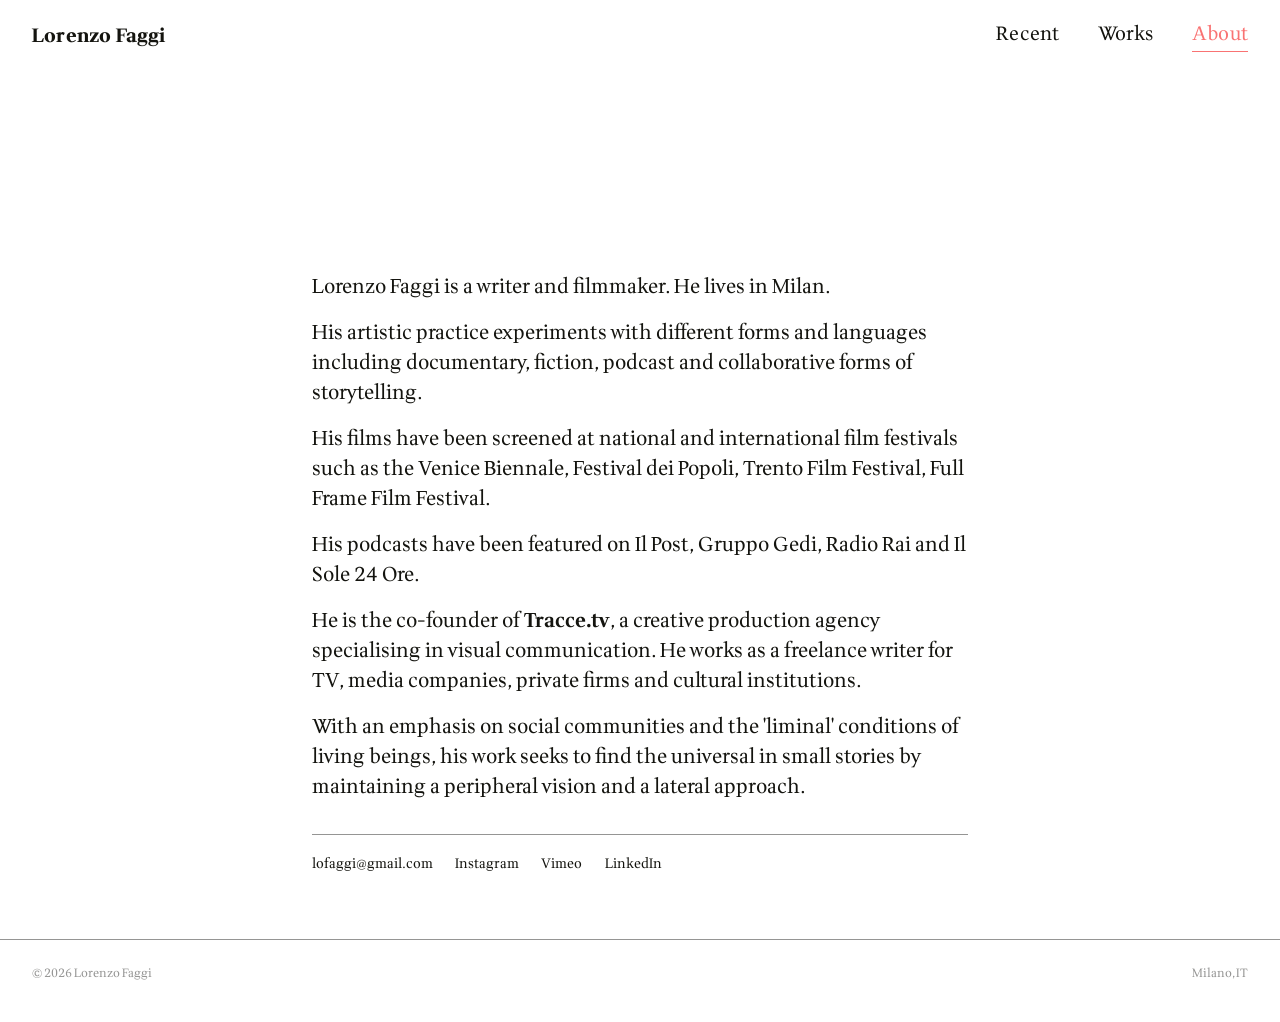
<file: about.html>
<!DOCTYPE html>
<html lang="it">
<head>
  <meta charset="UTF-8">
  <meta name="viewport" content="width=device-width, initial-scale=1">
  <title>Lorenzo Faggi — About</title>
  <meta name="description" content="Biografia e contatti.">

  <link rel="preconnect" href="https://fonts.googleapis.com">
  <link rel="preconnect" href="https://fonts.gstatic.com" crossorigin>
  <link href="https://fonts.googleapis.com/css2?family=Wittgenstein:ital,wght@0,400..900;1,400..900&display=swap" rel="stylesheet">

  <link rel="stylesheet" href="css/style.css">
</head>
<body>

  <header class="site-header">
    <a href="index.html" class="site-logo">Lorenzo Faggi</a>
    <button class="nav-toggle" aria-label="Apri menu" aria-expanded="false">
      <span></span><span></span><span></span>
    </button>
    <nav class="site-nav">
      <a href="index.html">Recent</a>
      <a href="works.html">Works</a>
      <a href="about.html" aria-current="page">About</a>
    </nav>
  </header>

  <main>
  <section class="about-wrap">      

    <div class="about-text">
      <p>Lorenzo Faggi is a writer and filmmaker. He lives in Milan.</p> 
      <p>His artistic practice experiments with different forms and languages including documentary, fiction, podcast and collaborative forms of storytelling.</p> 
      <p>His films have been screened at national and international film festivals such as the Venice Biennale, Festival dei Popoli, Trento Film Festival, Full Frame Film Festival.</p>
      <p>His podcasts have been featured on Il Post, Gruppo Gedi, Radio Rai and Il Sole 24 Ore.</p>
      <p>He is the co-founder of <a href="https://tracce.tv/" target="_blank" rel="noopener noreferrer" class="tracce-link">Tracce.tv</a>, a creative production agency specialising in visual communication. He works as a freelance writer for TV, media companies, private firms and cultural institutions.</p>
      <p>With an emphasis on social communities and the 'liminal' conditions of living beings, his work seeks to find the universal in small stories by maintaining a peripheral vision and a lateral approach.</p>

      <div class="contact-list">
        <a href="mailto:lofaggi@gmail.com">lofaggi@gmail.com</a>
        <a href="https://www.instagram.com/lofaggi/">Instagram</a>
        <a href="https://vimeo.com/leallettantipromesse">Vimeo</a>
        <a href="https://www.linkedin.com/in/lorenzo-faggi-826b391a/">LinkedIn</a>
      </div>
    </div>
  </section>
</main>

  <footer class="site-footer">
    <span>© 2026 Lorenzo Faggi</span>
    <span>Milano, IT</span>
  </footer>

  <script src="js/script.js"></script>
</body>
</html>
</file>
<file: css/style.css>
/* ============================================================
   STYLE.CSS
   Foglio di stile principale del sito.
   Diviso in sezioni con commenti, così puoi orientarti anche
   se non conosci bene il CSS. Cerca i titoli in MAIUSCOLO.
   ============================================================ */

/* ---------- 1. VARIABILI (design tokens) ----------
   Cambia i colori/font qui e si aggiornano su tutto il sito. */
:root {
  --paper: #FFFFFF;       /* sfondo generale, carta chiara */
  --paper-2: #FFFFFF;     /* sfondo leggermente più scuro (footer, hover) */
  --ink: #14140F;         /* testo principale, quasi nero */
  --ink-soft: #959594;    /* testo secondario / didascalie */
  --line: #959594;        /* linee sottili, bordi */
  --accent: #f97373;      /* verde-processo, colore di accento */
  --accent-ink: #EFEEE7;  /* testo sopra l'accento */

  --font-display: "Wittgenstein", Georgia, serif;
  --font-body: "Wittgenstein", -apple-system, sans-serif;
  --font-mono: "Wittgenstein", "Courier New", monospace;

  --gap: clamp(1rem, 2.5vw, 2.5rem);
  --nav-h: 4.5rem;
}

/* ---------- 2. RESET DI BASE ---------- */
* { box-sizing: border-box; }
html { scroll-behavior: smooth; }
@media (prefers-reduced-motion: reduce) {
  html { scroll-behavior: auto; }
  * { animation-duration: 0.01ms !important; transition-duration: 0.01ms !important; }
}

body {
  margin: 0;
  background: var(--paper);
  color: var(--ink);
  font-family: var(--font-body);
  font-size: 20px;
  line-height: 1.5;
  -webkit-font-smoothing: antialiased;
}

img, video { max-width: 100%; display: block; }
a { color: inherit; text-decoration: none; }
h1, h2, h3, p { margin: 0; }

/* Focus visibile per navigazione da tastiera (accessibilità) */
a:focus-visible,
button:focus-visible {
  outline: 2px solid var(--accent);
  outline-offset: 3px;
}

/* ---------- 3. NAVIGAZIONE ---------- */
.site-header {
  position: sticky;
  top: 0;
  z-index: 50;
  display: flex;
  align-items: center;
  justify-content: space-between;
  height: var(--nav-h);
  padding: 0 var(--gap);
  background: var(--paper);
  /*border-bottom: 1px solid var(--line);*/
}

.site-logo {
  font-family: var(--font-display);
  font-size: 1.2rem;
  font-weight: 800;
  letter-spacing: 0.01em;
}

.site-nav {
  display: flex;
  gap: clamp(1.2rem, 3vw, 2.4rem);
  font-family: var(--font-mono);
  font-size: 1.2rem;
  letter-spacing: 0.01em;
}

.site-nav a {
  position: relative;
  padding-bottom: 3px;
}

.site-nav a::after {
  content: "";
  position: absolute;
  left: 0; bottom: 0;
  width: 0; height: 1px;
  background: var(--accent);
  transition: width 0.25s ease;
}

.site-nav a:hover::after,
.site-nav a[aria-current="page"]::after {
  width: 100%;
}

.site-nav a[aria-current="page"] { color: var(--accent); }

/* Bottone menu mobile (hamburger), nascosto su desktop */
.nav-toggle {
  display: none;
  background: none;
  border: 0px solid var(--ink);
  border-radius: 0;
  width: 40px;
  height: 34px;
  cursor: pointer;
}
.nav-toggle span {
  display: block;
  width: 18px;
  height: 1.5px;
  background: var(--ink);
  margin: 3px auto;
}

@media (max-width: 760px) {
  .nav-toggle { display: block; }
  .site-nav {
    position: fixed;
    top: var(--nav-h);
    left: 0; right: 0;
    background: var(--paper);
    flex-direction: column;
    gap: 0;
    border-bottom: 1px solid var(--line);
    max-height: 0;
    overflow: hidden;
    transition: max-height 0.3s ease;
  }
  .site-nav.is-open { max-height: 60vh; }
  .site-nav a {
    padding: 1rem var(--gap);
    border-top: 0px solid var(--line);
  }
}

/* ---------- 4. HERO (usato in index.html, "Recent") ---------- */
.hero {
  display: flex;
  align-items: center;
  justify-content: center;
  /* Occupies the visible screen minus top nav & footer padding */
  min-height: calc(100vh - var(--nav-h) - 4rem); 
  padding: 1rem var(--gap);
}

.hero-link {
  position: relative;
  display: flex;
  align-items: center;
  justify-content: center;
  
  /* Size constraints: controls image dimensions on desktop */
  width: 100%;
  max-width: 1000px;      /* Restricts the width so it isn't 100% full screen width */
  max-height: 65vh;      /* Restricts the height so it doesn't take the full screen height */
  aspect-ratio: 16 / 9;  /* Maintains standard video/photo proportions */
  
  border: 1px;
  background: var(--paper-2);
  text-decoration: none;
  overflow: hidden;
}

/* Background image filling the hero container */
.hero-frame {
  position: absolute;
  inset: 0;
  z-index: 1;
  opacity: 1;
  transition: opacity 0.4s ease-in-out;
}

.hero-frame img,
.hero-frame video {
  width: 100%;
  height: 100%;
  object-fit: cover;
}

/* Hover effect: Hide image on mouse hover */
.hero-link:hover .hero-frame {
  opacity: 0;
}

/* Centered title revealed on hover */
.hero-caption {
  position: relative;
  z-index: 2;
  text-align: center;
  opacity: 0;
  padding: 1.5rem;
  transition: color 0.4s ease;
}

/* Title fades in on hover */
.hero-link:hover .hero-caption {
  opacity: 1;
}

.hero-title {
  font-family: var(--font-display);
  font-size: clamp(2.5rem, 5vw, 3rem);
  font-weight: 400;
  line-height: 1.1;
  color: var(--ink);
  white-space: pre-line;
  transition: color 0.3s ease;
}

.hero-link:hover .hero-title {
  color: var(--ink); /* Changes title color when image fades out */
}


/* ---------- 5. GRIGLIA "CONTACT SHEET" (usata in works.html) ---------- */
.sheet-intro {
  padding: clamp(1.5rem, 4vw, 3rem) var(--gap) 1.5rem;
  max-width: 46ch;
}
.sheet-intro h1 {
  font-family: var(--font-display);
  font-size: clamp(1.6rem, 3.4vw, 2.2rem);
  font-weight: 500;
  margin-bottom: 0.5rem;
}
.sheet-intro p { color: var(--ink-soft); }

.frame-grid {
  display: grid;
  grid-template-columns: repeat(3, 1fr);
  gap: 1px;
  background: var(--line);
  border-top: 1px solid var(--line);
  border-bottom: 1px solid var(--line);
  margin-bottom: 4rem;
}

@media (max-width: 900px) {
  .frame-grid { grid-template-columns: repeat(2, 1fr); }
}
@media (max-width: 560px) {
  .frame-grid { grid-template-columns: 1fr; }
}

.frame {
  position: relative;
  background: var(--paper);
  aspect-ratio: 4 / 5;
  overflow: hidden;
  display: block;
}

.frame img,
.frame video {
  width: 100%;
  height: 100%;
  object-fit: cover;
  transition: transform 0.5s ease;
}
.frame:hover img,
.frame:hover video,
.frame.is-active img,
.frame.is-active video {
  transform: scale(1.04);
}

/*.frame-index {
  position: absolute;
  top: 0.75rem;
  left: 0.75rem;
  font-family: var(--font-mono);
  font-size: 0.7rem;
  color: var(--accent-ink);
  background: var(--accent);
  padding: 0.15rem 0.4rem;
  z-index: 2;
}*/

.frame-label {
  position: absolute;
  left: 0; right: 0; bottom: 0;
  padding: 0.9rem 1rem;
  background: linear-gradient(to top, rgba(20,20,15,0.82), rgba(20,20,15,0));
  color: var(--accent-ink);
  transform: translateY(100%);
  transition: transform 0.3s ease;
  z-index: 2;
}
.frame:hover .frame-label,
.frame.is-active .frame-label {
  transform: translateY(0);
}

.frame-label .t { display: block; font-family: var(--font-display); font-size: 1.05rem; }
.frame-label .y { display: block; font-family: var(--font-mono); font-size: 0.75rem; opacity: 0.85; }

/* ---------- 6. PAGINA SINGOLO LAVORO (work.html) ---------- */
/* Base link style inside description */
main .work-body a,
main .work-body a:visited {
  color: var(--ink) !important;
  font-weight: 600;
  text-decoration: none;
  transition: color 0.25s ease-in-out;
}

/* Hover state on mouseover */
main .work-body a:hover,
main .work-body a:focus {
  color: var(--accent) !important;
  cursor: pointer;
}

.category .work-title {
  white-space: pre-line; /* Automatically renders line breaks from Google Sheets */
  display: inline-block;
}

.category .work-title br {
  display: block;
  content: "";
  margin-top: 0.2rem;
  white-space: pre-line;
}

.work-header {
  display: flex;
  flex-direction: column;
  justify-content: center; /* Centers title vertically */
  align-items: center;     /* Centers title horizontally */
  min-height: calc(100vh - var(--nav-h)); /* Forces height to 100% of screen minus top navbar */
  box-sizing: border-box;
}

.work-header .frame-index {
  position: static;
  display: inline-block;
  margin-bottom: 1rem;
}
.work-header h1 {
  font-family: var(--font-display);
  font-size: clamp(2.5rem, 5vw, 3rem);
  text-align: center;
  font-weight: 500;
  line-height: 1.2;
  white-space: pre-line;
}

.work-media {
  display: grid;
  grid-template-columns: repeat(2, 1fr);   /* 2 colonne uguali */
  gap: clamp(1.5rem, 4vw, 3.5rem);          /* gutter largo, orizzontale e verticale */
  max-width: 1200px;
  margin-left: auto;
  margin-right: auto;
  margin-bottom: 4rem;
}

/* Su schermi stretti passa a 1 colonna sola */
@media (max-width: 700px) {
  .work-media {
    grid-template-columns: 1fr;
  }
}

.work-media figure {
  margin: 0;
  /* niente bordo: rimosso apposta rispetto a prima */
}

.work-media img {
  width: 100%;
  height: auto;     /* l'immagine mantiene le sue proporzioni naturali,
                        non viene ritagliata né deformata */
  display: block;
}

.work-media video { width: 100%; }

/* Un video occupa entrambe le colonne, invece di starci stretto in una sola */
.work-media .media-full {
  grid-column: 1 / -1;
}

.work-body {
  max-width: 720px;
  margin-left: auto;
  margin-right: auto;
  text-align: left;
  padding: 0 var(--gap) 4rem;
}

.work-body p { 
  color: var(--ink); 
  margin-bottom: 1rem;
}

.work-body p:last-child { margin-bottom: 0; }

.work-body a {
  color: var(--ink);
  font-weight: 600;
  transition: color 0.25s ease;
}

.work-body a:hover {
  color: var(--accent);
}

.work-body em {
  font-style: italic;
}

.work-body strong {
  font-weight: 600;
}




/* ---------- 7. PAGINA ABOUT ---------- */
.about-wrap {
  margin-top: 200px; /* Text starts exactly 50px below the navbar */
  max-width: 720px;
  margin-left: auto;
  margin-right: auto;
  text-align: left;
  padding: 0 var(--gap) 4rem;
}

.about-text p {
  color: var(--ink); 
  margin-bottom: 1rem;
}

/* Style for the Tracce.tv link */
.about-text a.tracce-link {
  font-weight: bold;
  color: inherit;
  transition: color 0.2s ease;
}

.about-text a.tracce-link:hover,
.about-text a.tracce-link:focus {
  color: #f97373; /* Pink color on hover */
}

.contact-list {
  margin-top: 2rem;
  border-top: 1px solid var(--line);
  padding-top: 1.2rem;
  font-family: var(--font-mono);
  font-size: 0.85rem;
}
.contact-list a { display: inline-block; margin-right: 1.2rem; }
.contact-list a:hover { color: var(--accent); }

/* ---------- 8. FOOTER ---------- */
.site-footer {
  border-top: 1px solid var(--line);
  padding: 1.5rem var(--gap) 2.5rem;
  display: flex;
  justify-content: space-between;
  flex-wrap: wrap;
  gap: 0.5rem;
  font-family: var(--font-mono);
  font-size: 0.75rem;
  color: var(--ink-soft);
}


/* ------ Works Index ---- */
.works-index{
    display:grid;
    grid-template-columns:repeat(auto-fit,minmax(280px,1fr));
    gap:5rem;
    padding:4rem var(--gap);
}

.category h2{
    font-size:.8rem;
    text-transform:uppercase;
    letter-spacing:.08em;
    margin-bottom:1.5rem;
    color:var(--ink-soft);
}

.category ul{
    list-style:none;
    margin:0;
    padding:0;
}

.category li{
    margin-bottom:.5rem;
}

.category a{
    color:var(--ink);
    text-decoration:none;
    transition:color .2s ease;
}

.category a:hover{
    color:var(--accent);
}
</file>
